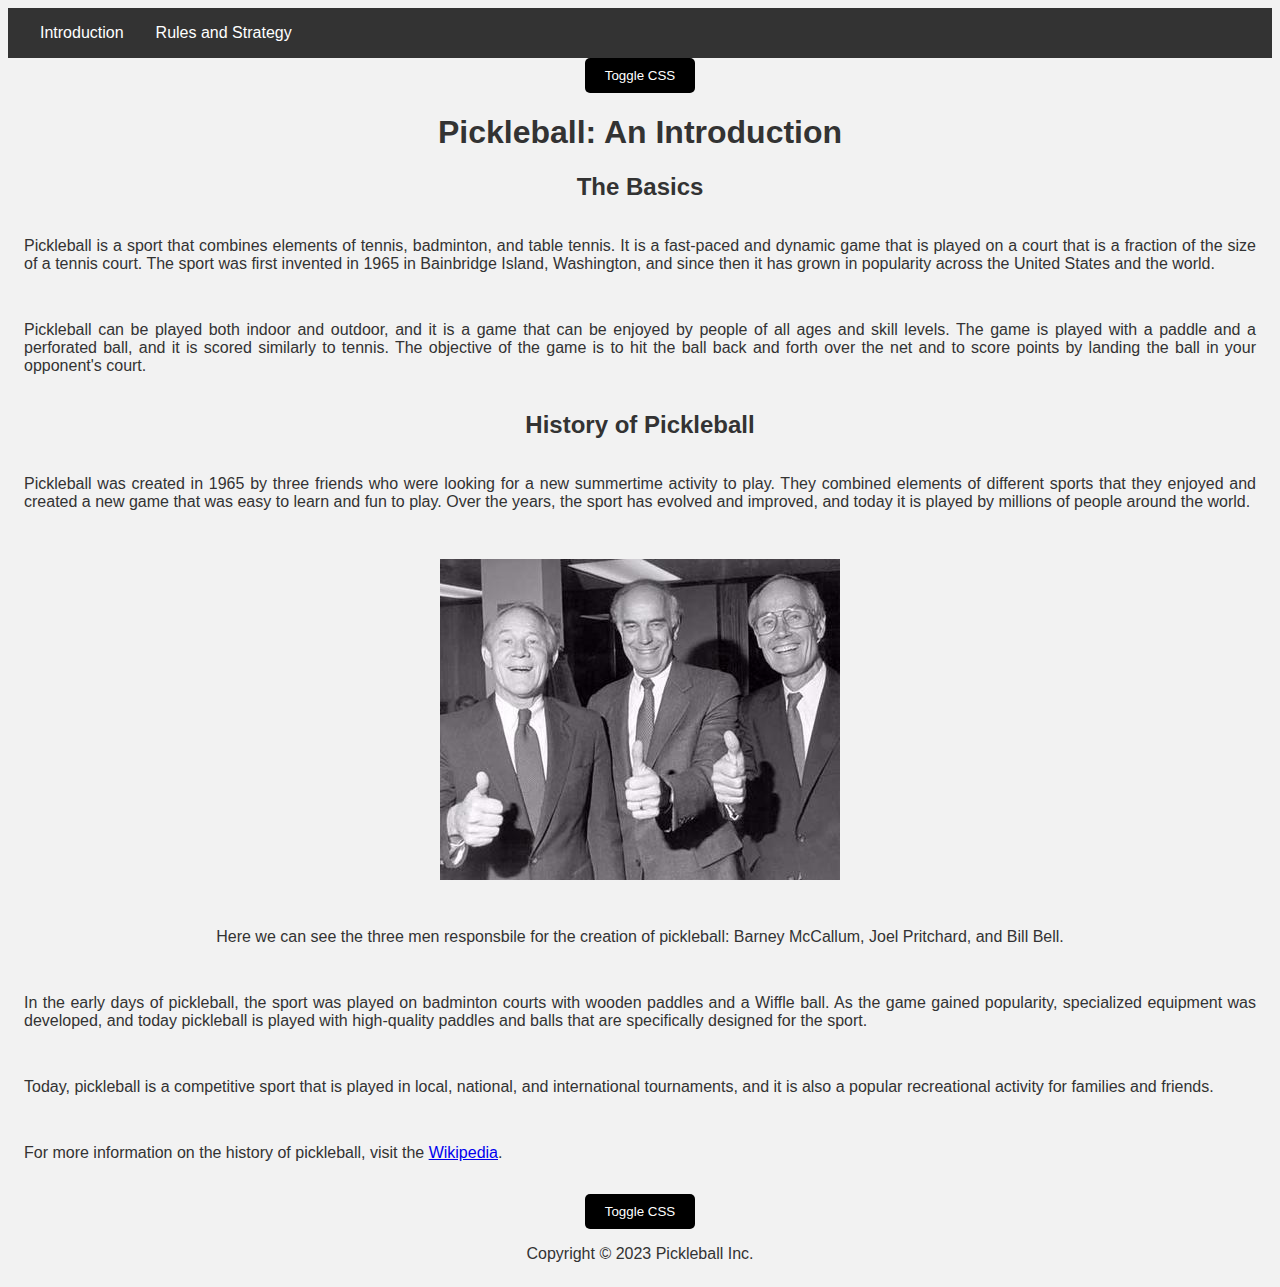
<file: index.html>
<html>
  <head>
	<link id="csslink" rel="stylesheet" type="text/css" href="style.css">
	<script>
		function toggleCSS() {
			// Obtains the <link> element that links to the css (by using its id).
			var currentCSS = document.getElementById('csslink');
	
			// Change the value of href attribute to change the css file.
			if (currentCSS.getAttribute('href') == 'style.css') {
			  currentCSS.setAttribute('href', 'alternate.css');
			} else {
			  currentCSS.setAttribute('href', 'style.css');
			}
		}
	</script>
    <title>Pickleball: An Introduction</title>
  </head>
  <body>
	<header>
		<nav>
		  <ul>
			<li><a href="index.html">Introduction</a></li>
			<li><a href="rules.html">Rules and Strategy</a></li>
		  </ul>
		</nav>
	  </header>
	<div id="container">
		<button onclick="toggleCSS()">Toggle CSS</button>
	</div>
    <h1>Pickleball: An Introduction</h1>
	<h2>The Basics</h2>
    <p>Pickleball is a sport that combines elements of tennis, badminton, and table tennis. It is a fast-paced and dynamic game that is played on a court that is a fraction of the size of a tennis court. The sport was first invented in 1965 in Bainbridge Island, Washington, and since then it has grown in popularity across the United States and the world.</p>
    <p>Pickleball can be played both indoor and outdoor, and it is a game that can be enjoyed by people of all ages and skill levels. The game is played with a paddle and a perforated ball, and it is scored similarly to tennis. The objective of the game is to hit the ball back and forth over the net and to score points by landing the ball in your opponent's court. </p>
    <h2>History of Pickleball</h2>
    <p>Pickleball was created in 1965 by three friends who were looking for a new summertime activity to play. They combined elements of different sports that they enjoyed and created a new game that was easy to learn and fun to play. Over the years, the sport has evolved and improved, and today it is played by millions of people around the world.</p>
	<p style = "text-align: center;"> <img src="creators.jpeg" alt="creators"></p>
	<p style = "text-align: center;"> Here we can see the three men responsbile for the creation of pickleball: Barney McCallum, Joel Pritchard, and Bill Bell.</p>
	<p>In the early days of pickleball, the sport was played on badminton courts with wooden paddles and a Wiffle ball. As the game gained popularity, specialized equipment was developed, and today pickleball is played with high-quality paddles and balls that are specifically designed for the sport. </p>
    <p>Today, pickleball is a competitive sport that is played in local, national, and international tournaments, and it is also a popular recreational activity for families and friends.</p>
	<p>For more information on the history of pickleball, visit the <a href="https://en.wikipedia.org/wiki/Pickleball" target="_blank">Wikipedia</a>.</p>
	<div id="container">
		<button onclick="toggleCSS()">Toggle CSS</button>
	</div>
	<footer>
	Copyright &copy; 2023 Pickleball Inc.
	</footer>
  </body>
</html>
</file>
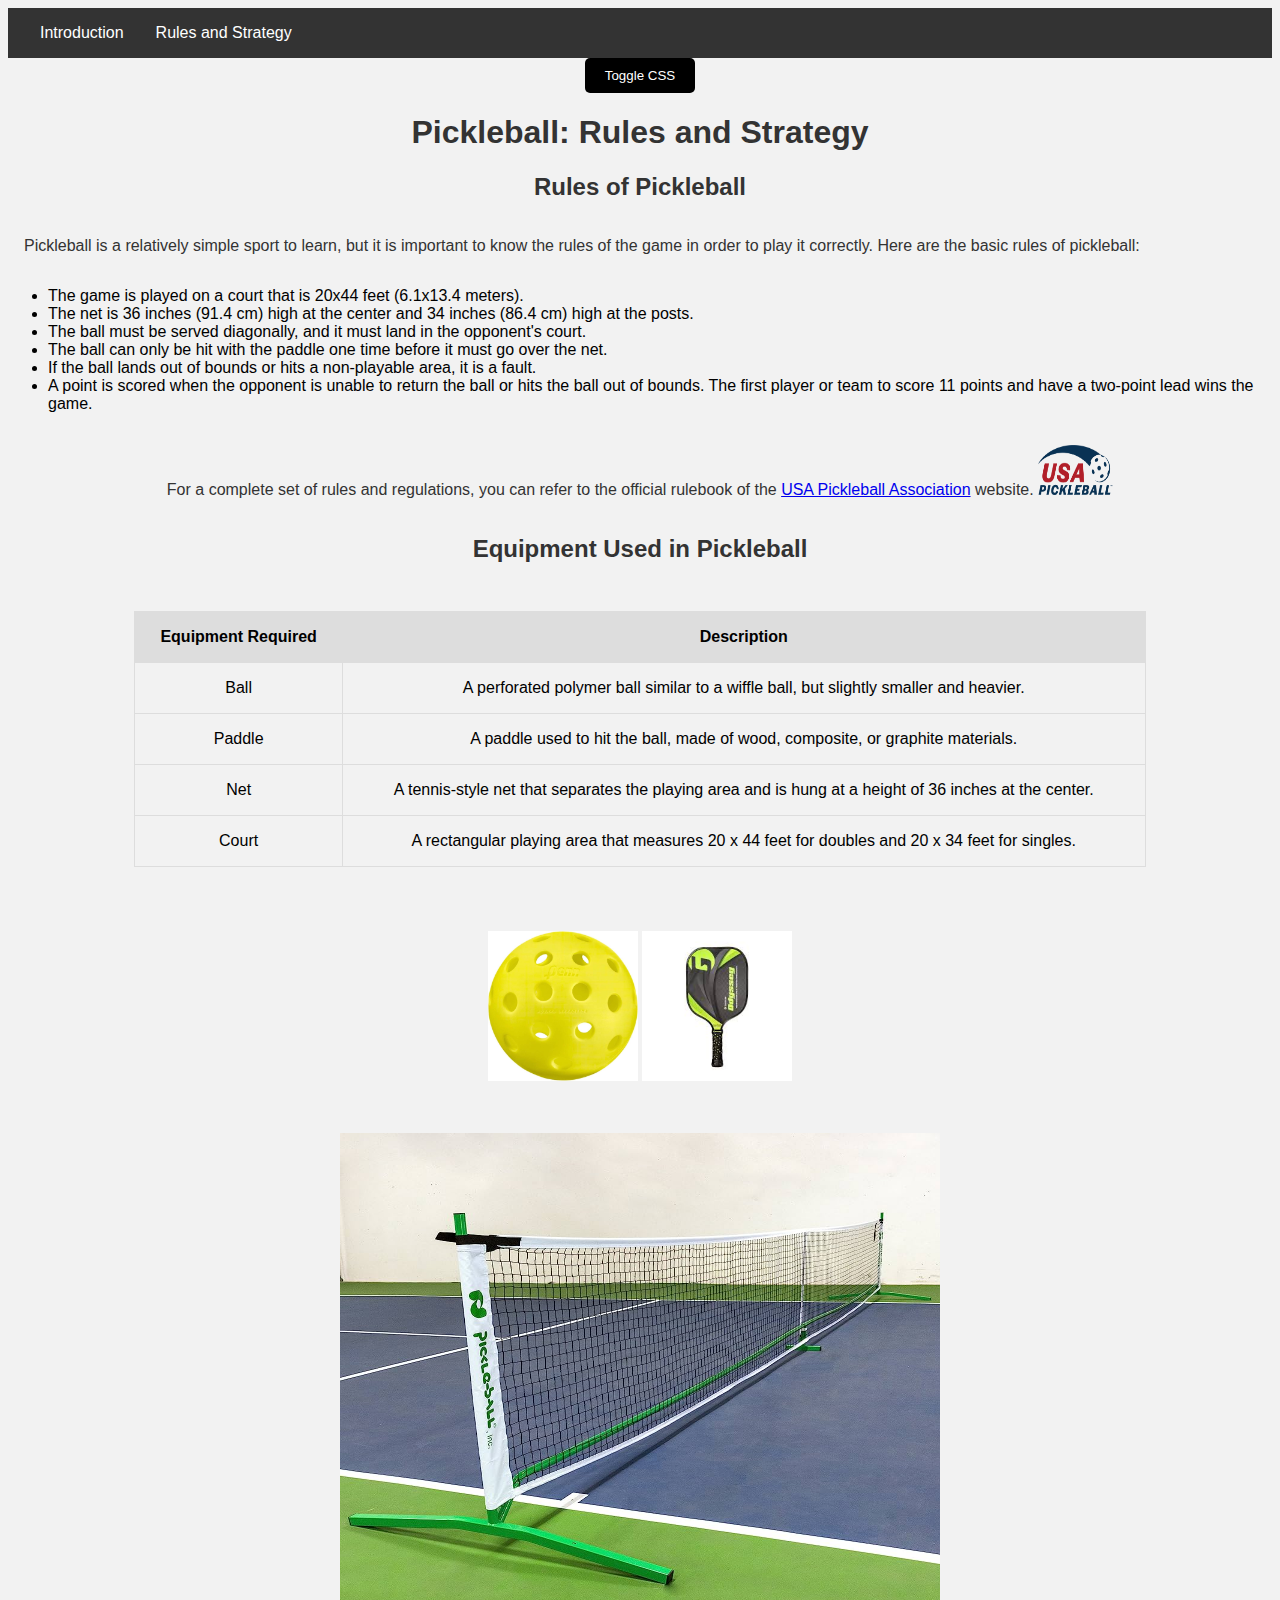
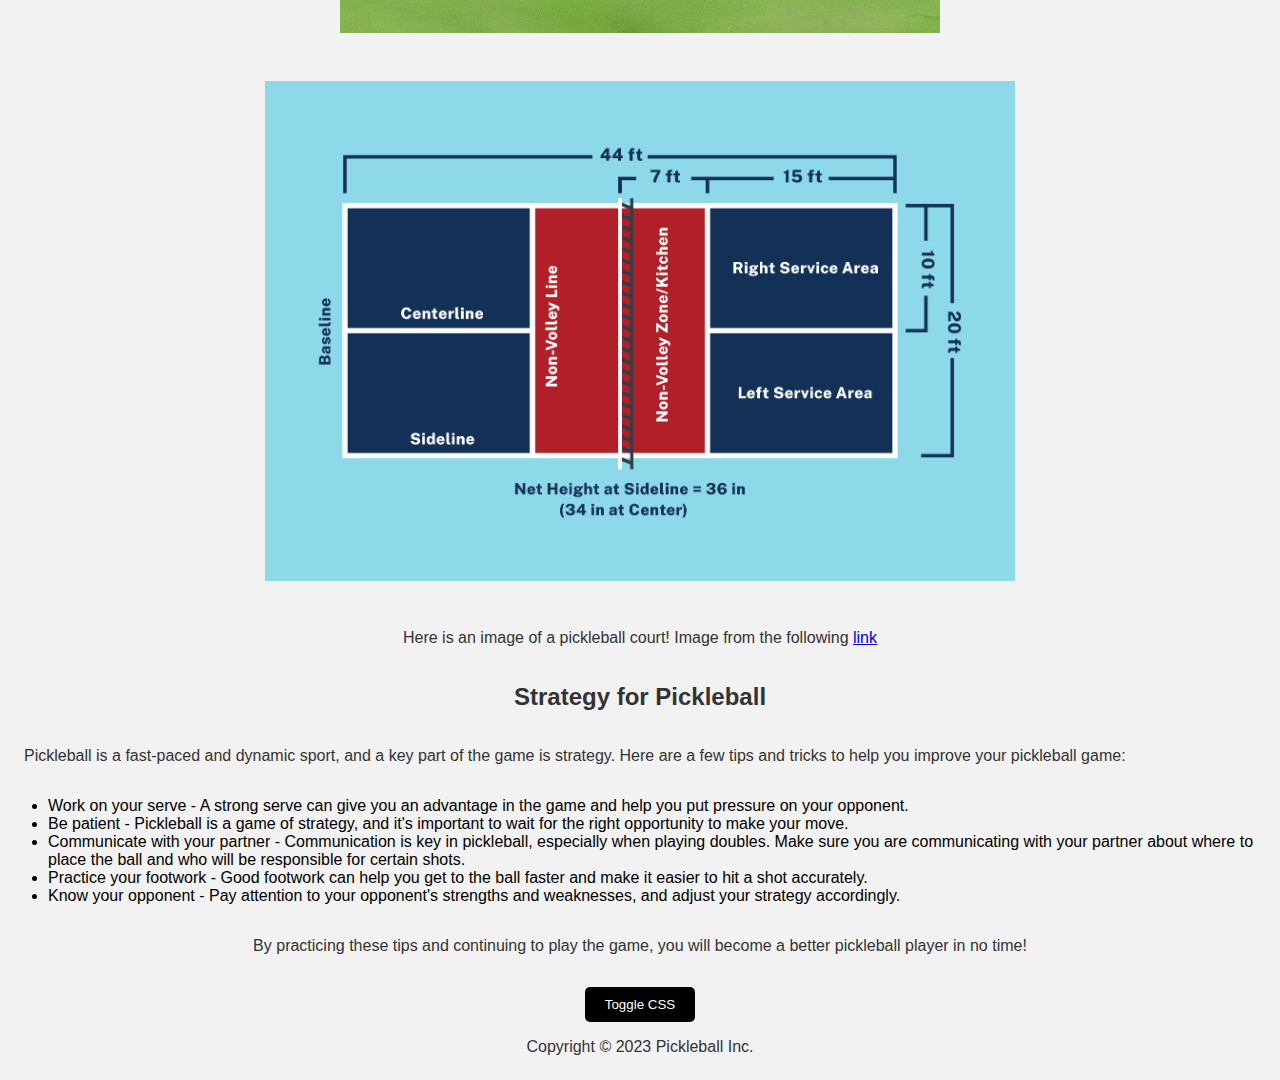
<file: rules.html>
<html>
  <head>
	<link id="csslink" rel="stylesheet" type="text/css" href="style.css">
	<script>
		function toggleCSS() {
			// Obtains the <link> element that links to the css (by using its id).
			var currentCSS = document.getElementById('csslink');
	
			// Change the value of href attribute to change the css file.
			if (currentCSS.getAttribute('href') == 'style.css') {
			  currentCSS.setAttribute('href', 'alternate.css');
			} else {
			  currentCSS.setAttribute('href', 'style.css');
			}
		}
	</script>
  </head>
  <body>
	<header>
		<nav>
		  <ul>
			<li><a href="index.html">Introduction</a></li>
			<li><a href="rules.html">Rules and Strategy</a></li>
		  </ul>
		</nav>
	  </header>
	<div id="container">
		<button onclick="toggleCSS()">Toggle CSS</button>
	</div>
    <h1>Pickleball: Rules and Strategy</h1>
    <h2>Rules of Pickleball</h2>
    <p>Pickleball is a relatively simple sport to learn, but it is important to know the rules of the game in order to play it correctly. Here are the basic rules of pickleball:</p>
    <ul>
		<li>The game is played on a court that is 20x44 feet (6.1x13.4 meters).</li>
		<li>The net is 36 inches (91.4 cm) high at the center and 34 inches (86.4 cm) high at the posts.</li>
		<li>The ball must be served diagonally, and it must land in the opponent's court.</li>
		<li>The ball can only be hit with the paddle one time before it must go over the net.</li>
		<li>If the ball lands out of bounds or hits a non-playable area, it is a fault.</li>
		<li>A point is scored when the opponent is unable to return the ball or hits the ball out of bounds. The first player or team to score 11 points and have a two-point lead wins the game.</li>
	</ul>
	<p style="text-align: center;">For a complete set of rules and regulations, you can refer to the official rulebook of the <a href="https://usapickleball.org/" target="_blank">USA Pickleball Association</a> website.	<a href="https://usapickleball.org/" target="_blank"> <img src="USAPA_Logo_Header.png" alt="Pickleball Image" width="75"	height="50"> </a></p>
	<table>
		<h2>Equipment Used in Pickleball</h2>
		<tr>
		  <th>Equipment Required</th>
		  <th>Description</th>
		</tr>
		<tr>
		  <td>Ball</td>
		  <td>A perforated polymer ball similar to a wiffle ball, but slightly smaller and heavier.</td>
		</tr>
		<tr>
		  <td>Paddle</td>
		  
		  <td>A paddle used to hit the ball, made of wood, composite, or graphite materials.</td>
		</tr>
		<tr>
		  <td>Net</td>
		  <td>A tennis-style net that separates the playing area and is hung at a height of 36 inches at the center.</td>
		</tr>
		<tr>
		  <td>Court</td>
		  <td>A rectangular playing area that measures 20 x 44 feet for doubles and 20 x 34 feet for singles.</td>
		</tr>
	</table>
	<p style = "text-align: center;"><img class = "bordered-image" src="ball.jpg" alt="Paddle" width="150"	height="150"></a> <img class = "bordered-image" src="paddle.jpg" alt="Paddle" width="150"	height="150"></a></p>
	<p style="text-align: center;"><img class = "bordered-image" src="net.jpg" alt="Pickleball Net" width="600"	height="500"></a></p>
	<p style="text-align: center;"><img class = "bordered-image" src="PickleballCourtGraphic.png" alt="Pickleball Court" width="750"	height="500"></a></p>
	<p style="text-align: center;">Here is an image of a pickleball court! Image from the following <a href="https://usapickleball.org/what-is-pickleball/court-diagram/do-it-yourself-guidelines/" target="_blank">link</a></p>
	<h2>Strategy for Pickleball</h2>
	<p>Pickleball is a fast-paced and dynamic sport, and a key part of the game is strategy. Here are a few tips and tricks to help you improve your pickleball game:</p>
	<ul>
		<li>Work on your serve - A strong serve can give you an advantage in the game and help you put pressure on your opponent.</li>
		<li>Be patient - Pickleball is a game of strategy, and it's important to wait for the right opportunity to make your move.</li>
		<li>Communicate with your partner - Communication is key in pickleball, especially when playing doubles. Make sure you are communicating with your partner about where to place the ball and who will be responsible for certain shots.</li>
		<li>Practice your footwork - Good footwork can help you get to the ball faster and make it easier to hit a shot accurately.</li>
		<li>Know your opponent - Pay attention to your opponent's strengths and weaknesses, and adjust your strategy accordingly.</li>
	</ul>
	<p style="text-align: center;">By practicing these tips and continuing to play the game, you will become a better pickleball player in no time!</p>
	</body>
	<div id="container">
		<button onclick="toggleCSS()">Toggle CSS</button>
	</div>
	<footer>
	Copyright &copy; 2023 Pickleball Inc.
	</footer>
	</html>
</file>
<file: style.css>
body {
	background-color: #f2f2f2; 
	font-family: "Open Sans", sans-serif; 
  }
  
  header {
	background-color: #333; 
	color: #fff; 
	display: flex; 
	justify-content: space-between; 
	align-items: center; 
	padding: 1em; 
  }
  
  nav ul {
	list-style: none; 
	display: flex; 
	justify-content: space-between; 
	align-items: center; 
	margin: 0; 
	padding: 0; 
  }
  
  nav a {
	color: #fff; 
	text-decoration: none; 
	padding: 1em; 
  }

  nav a:hover {
	background-color: grey; 
  }

  
  h1, h2 {
	text-align: center; 
	color: #333; 
  }
  
  p {
	font-size: 16px; 
	color: #333; 
	text-align: justify; 
	padding: 1em; 
  }
  
  table {
	margin: 3em auto; 
	border-collapse: collapse; 
	width: 80%; 
  }
  
  th, td {
	border: 1px solid #ddd; 
	padding: 1em; 
	text-align: center; 
  }
  
  th {
	background-color: #dddddd; 
  }
  
  footer {
	text-align: center; 
	color: #333; 
	padding: 1em; 
  }

  #container {
	display: flex;
	justify-content: center;
	align-items: center;
  }

  button {
	padding: 10px 20px;
	background-color: black;
	color: white;
	border: none;
	border-radius: 5px;
	transition: all 0.3s ease-in-out;
  }
  
  button:hover {
	transform: scale(1.1);
	background-color: grey;
  }
</file>
